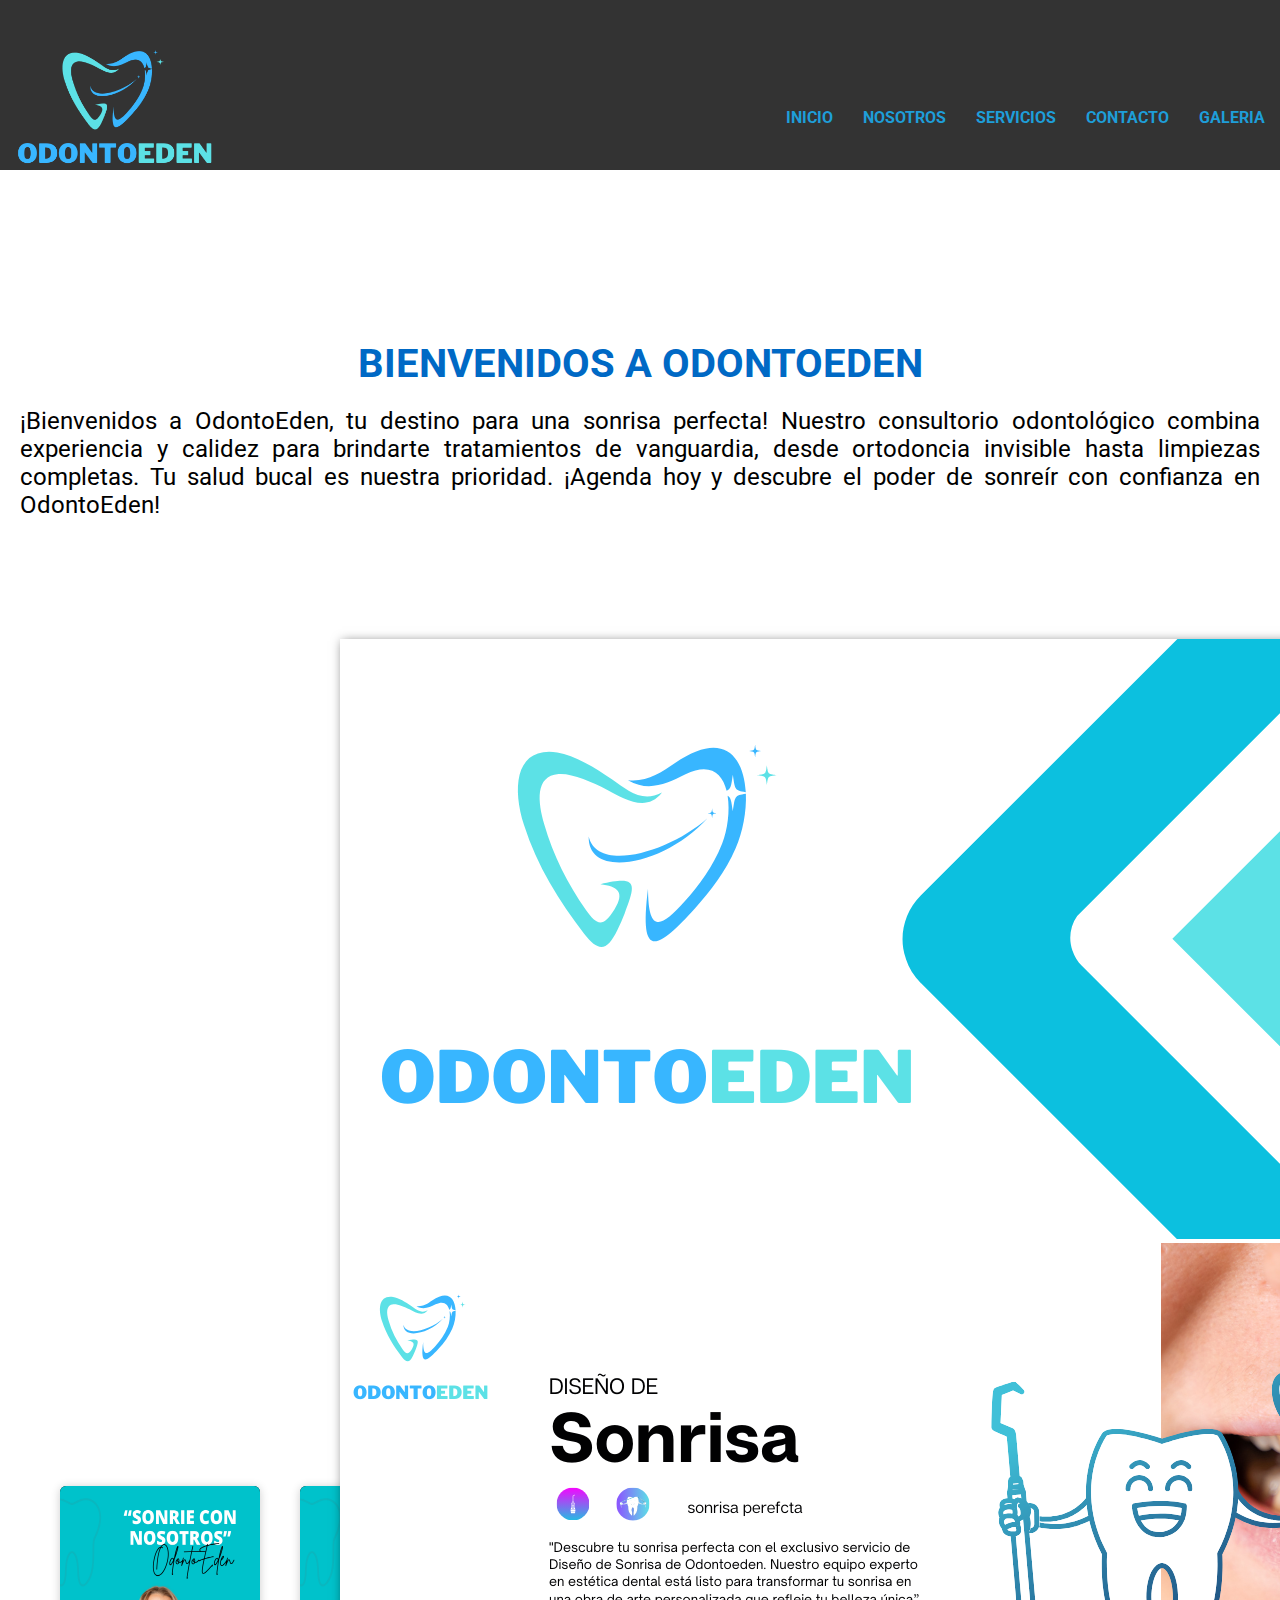
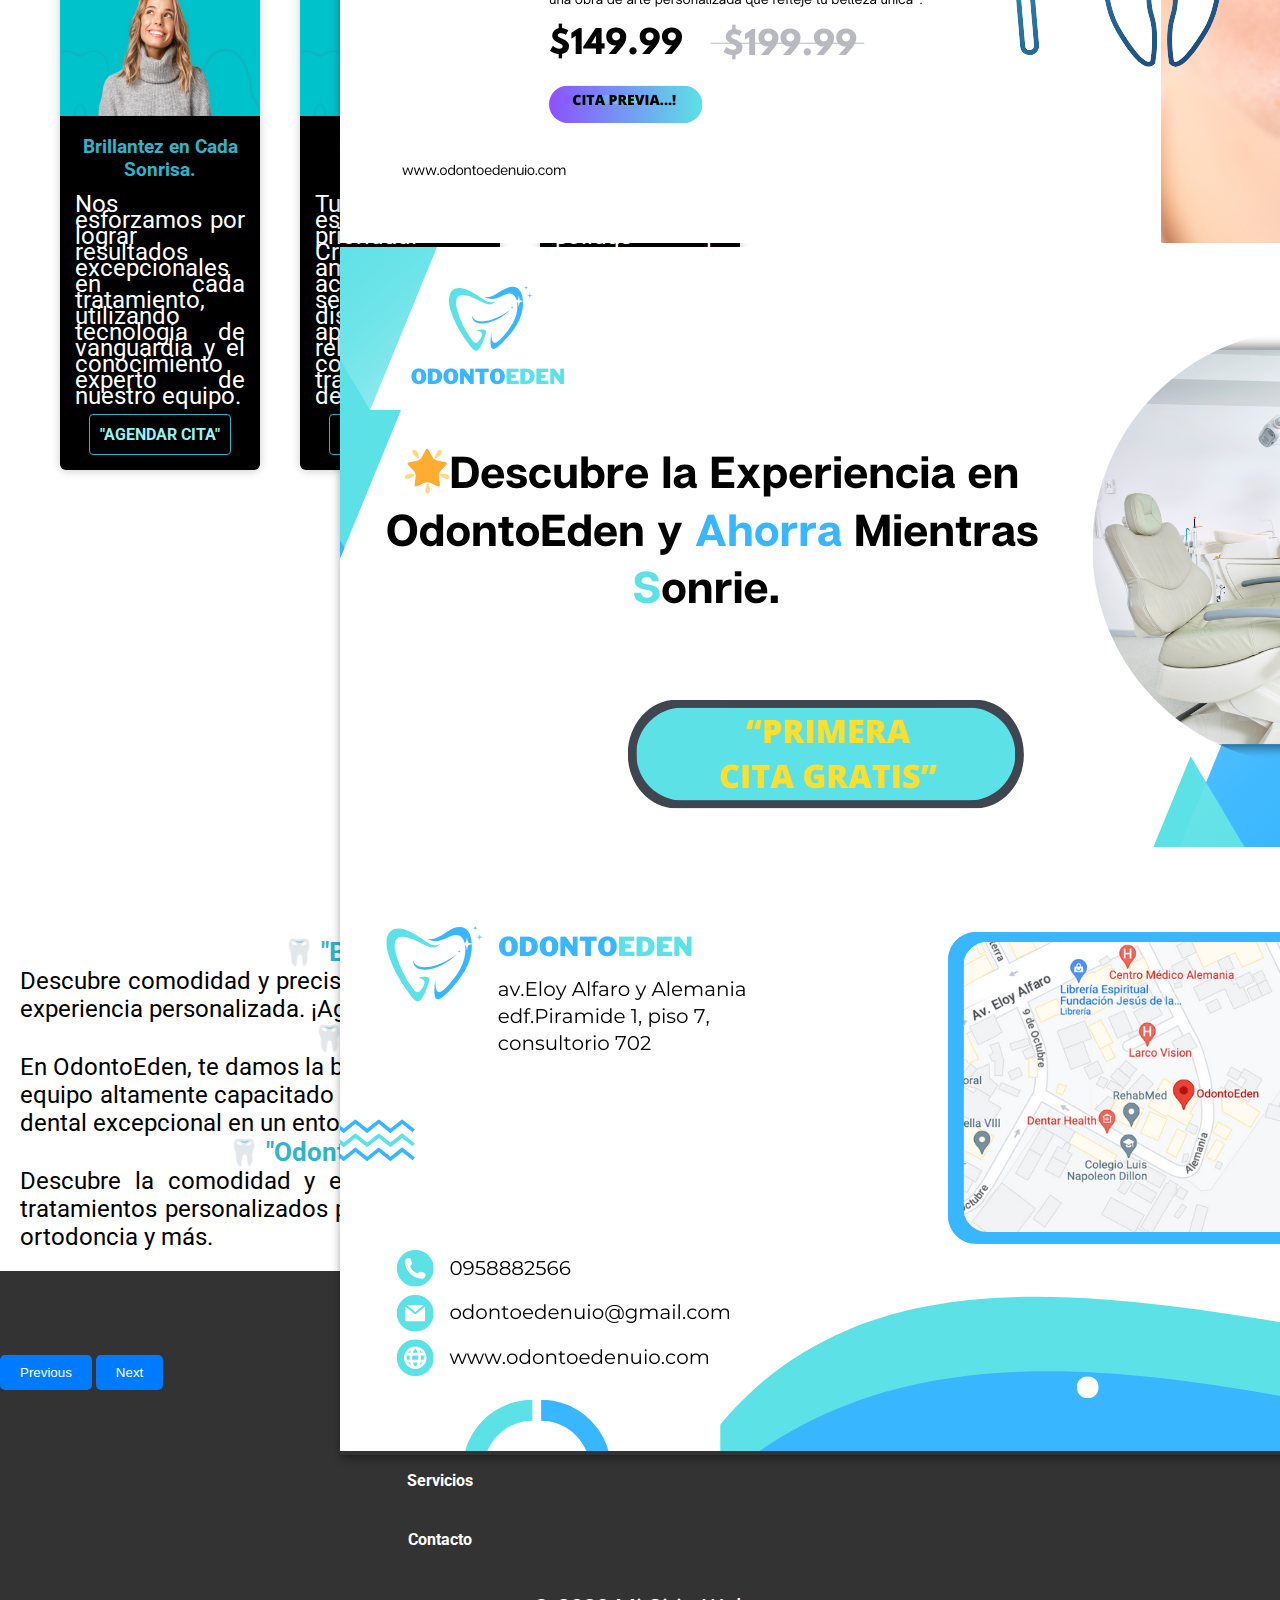
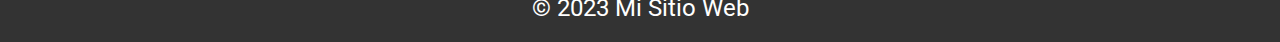
<file: index.html>
<!DOCTYPE html>
<html lang="en">
<head>
    <meta charset="UTF-8">
    <meta name="viewport" content="width=device-width, initial-scale=1.0">
    <title>OdontoEden</title>
                    <!--google font-->
    <link rel="preconnect" href="https://fonts.googleapis.com">
<link rel="preconnect" href="https://fonts.gstatic.com" crossorigin>
<link href="https://fonts.googleapis.com/css2?family=Montserrat:wght@200&family=Roboto:wght@100&display=swap" rel="stylesheet">
                    <!--uso de nuestro "favicon"-->
    <link rel="shortcut icon" href="./images/favicon.png" type="image/x-icon">
                    <!--link a la libreria-->
    <link href="https://cdnjs.cloudflare.com/ajax/libs/font-awesome/6.2.1/css/all.min.css">

    <link href="https://cdn.jsdelivr.net/npm/bootstrap@5.3.1/dist/css/bootstrap.min.css" rel="stylesheet" integrity="sha384-4bw+/aepP/YC94hEpVNVgiZdgIC5+VKNBQNGCHeKRQN+PtmoHDEXuppvnDJzQIu9" crossorigin="anonymous">

                    <!--link al "css"-->
    <link rel="stylesheet" href="./css/style.css">
</head>
<body>
    
                    <!--header de este "html"-->
    <header id="menu">
        <div> 
                    <!--nav= al menu de navegacion de este html-->
        <nav>
            <a href="index.html"><img src="./images/logo.png" class="logo" alt="logo" width="200" height="50">
            </a>
                <ul>
                    <li>
                    <a href="index.html">INICIO</a>
                    </li>
                    <li>
                    <a href="./pages/nosotros.html">NOSOTROS</a>
                    </li>
                    <li>
                    <a href="./pages/servicios.html">SERVICIOS</a>
                    </li> 
                    <li>
                    <a href="./pages/contacto.html">CONTACTO</a>
                    </li>
                    <li>
                    <a href="./pages/galeria.html">GALERIA</a>
                    </li>
                </ul>
        </nav>
    </div>
    </header>
                    <!--H1 "TITULO PRINCIPAL DE ESTE HTML"-->
    <div class="presentacion">
        <div class="flex-item1">
            <div class="p-content"> 
            <h1 class="encabezado">BIENVENIDOS A ODONTOEDEN</h1>
            <p>
                ¡Bienvenidos a OdontoEden, tu destino para una sonrisa perfecta! Nuestro consultorio odontológico combina experiencia y calidez para brindarte tratamientos de vanguardia, desde ortodoncia invisible hasta limpiezas completas. Tu salud bucal es nuestra prioridad. ¡Agenda hoy y descubre el poder de sonreír con confianza en OdontoEden!
            </p> 
    </div>
    </div> 
    </div>

                    <!--carrousel de "INICIO"-->
    <div id="carouselExampleInterval" class="carousel slide" data-bs-ride="carousel">
    <div class="carousel-inner">
    <div class="carousel-item active" data-bs-interval="10000">
    <img src="./images/silder1.png" class="d-block w-100" alt="...">
    </div>
    <div class="carousel-item" data-bs-interval="2000">
    <img src="./images/silder2.png" class="d-block w-100" alt="...">
    </div>
    <div class="carousel-item">
    <img src="./images/silder3.png" class="d-block w-100" alt="...">
    </div>
    <div class="carousel-item">
    <img src="./images/slider4.png" class="d-block w-100" alt="...">
    </div>
    </div>
    <button class="carousel-control-prev" type="button" data-bs-target="#carouselExampleInterval" data-bs-slide="prev">
    <span class="carousel-control-prev-icon" aria-hidden="true"></span>
    <span class="visually-hidden">Previous</span>
    </button>
    <button class="carousel-control-next" type="button" data-bs-target="#carouselExampleInterval" data-bs-slide="next">
    <span class="carousel-control-next-icon" aria-hidden="true"></span>
    <span class="visually-hidden">Next</span>
    </button>
    </div>
                    <!--MAIN DE ESTE HTML--> 
<main>
    <section>
    <div>
        <h1 class="encabezado"> CONÓCENOS </h1>
    </div>

        <div class="container">
            <div class="card">
                <figure>
                    <img src="./images/post1.png" alt="">
                </figure>
                <div class="contenido">
                    <h3>Brillantez en Cada Sonrisa.</h3>
                    <p> Nos esforzamos por lograr resultados excepcionales en cada tratamiento, utilizando tecnología de vanguardia y el conocimiento experto de nuestro equipo.</p>
                    <a href="#">"AGENDAR CITA"</a>
                </div>
            </div>
            <div class="card">
                <figure>
                    <img src="./images/post2.png" alt="">
                </figure>
                <div class="contenido">
                    <h3>Hospitalidad y Confort.</h3>
                    <p> Tu comodidad es nuestra prioridad. Creamos un ambiente acogedor y sereno que disipa cualquier aprensión relacionada con el tratamiento dental.</p>
                    <a href="#">"AGENDAR CITA"</a>
                </div>
            </div>
            <div class="card">
                <figure>
                    <img src="./images/post.png" alt="">
                </figure>
                <div class="contenido">
                    <h3>Confianza y Transparencia.</h3>
                    <p>Construimos relaciones sólidas basadas en la confianza y la comunicación abierta. Siempre estarás informado y empoderado en cada etapa de tu tratamiento.</p>
                    <a href="#">"AGENDAR CITA"</a>
                </div>
            </div>
        </div>
</section>
                    <!--experiencia de usuario-->

    <section class="wrapper">
        <div class="p-content">
            <h1 class="encabezado">Nuestra Experiencia de Usuario</h1>
            <h2>🦷 "Brindamos Experiencias Maravillosas Para Los Usuarios"</h2>
            <p>
                Descubre comodidad y precisión en OdontoEden. Nuestro equipo profesional y tecnología avanzada te brindan una experiencia personalizada. ¡Agenda ahora y sonríe con confianza en OdontoEden!
            </p> 
        
            <h2>🦷 "Explora Nuestro Consultorio Dental en OdontoEden" </h2>
            <p>
                En OdontoEden, te damos la bienvenida a un ambiente moderno y acogedor para tus necesidades dentales. Nuestro equipo altamente capacitado está comprometido con tu comodidad y salud bucal. Ven y experimenta una atención dental excepcional en un entorno relajante.
            </p> 
        <h2>🦷 "OdontoEden: Ortodoncia Invisible y Servicios Dentales de Calidad"</h2> 
        <p>Descubre la comodidad y estética de la ortodoncia invisible en OdontoEden. Nuestra clínica dental ofrece tratamientos personalizados para lograr la sonrisa que deseas. Visítanos para obtener servicios de alta calidad en ortodoncia y más.</p>
        </div>
    </section>

</main>

</body>

                    <!--el footer de este html-->
                    
<footer class="main-footer">
    <div class="footer-content">
    <div class="footer-section">
    <h1>Enlaces</h1>
    <ul class="footer-links">
        <li><a href="index.html">Inicio</a></li>
        <li><a href="./pages/nosotros.html">Acerca de</a></li>
        <li><a href="./pages/servicios.html">Servicios</a></li>
        <li><a href="./pages/contacto.html">Contacto</a></li>
    </ul>
    </div>
    <div class="footer-section">
    <h1>Contacto</h1>
    <p class="foot-p">Email: odontoedenuio@gmail.com</p>
    <p class="foot-p"> Teléfono: 0958882566</p>
    </div>
    </div>
    <div class="footer-bottom">
    <p class="foot-p" >&copy; 2023 Mi Sitio Web</p>
    </div>
    </footer>

<script src="https://cdn.jsdelivr.net/npm/bootstrap@5.3.1/dist/js/bootstrap.bundle.min.js" integrity="sha384-HwwvtgBNo3bZJJLYd8oVXjrBZt8cqVSpeBNS5n7C8IVInixGAoxmnlMuBnhbgrkm" crossorigin="anonymous"></script>

</html>
</file>
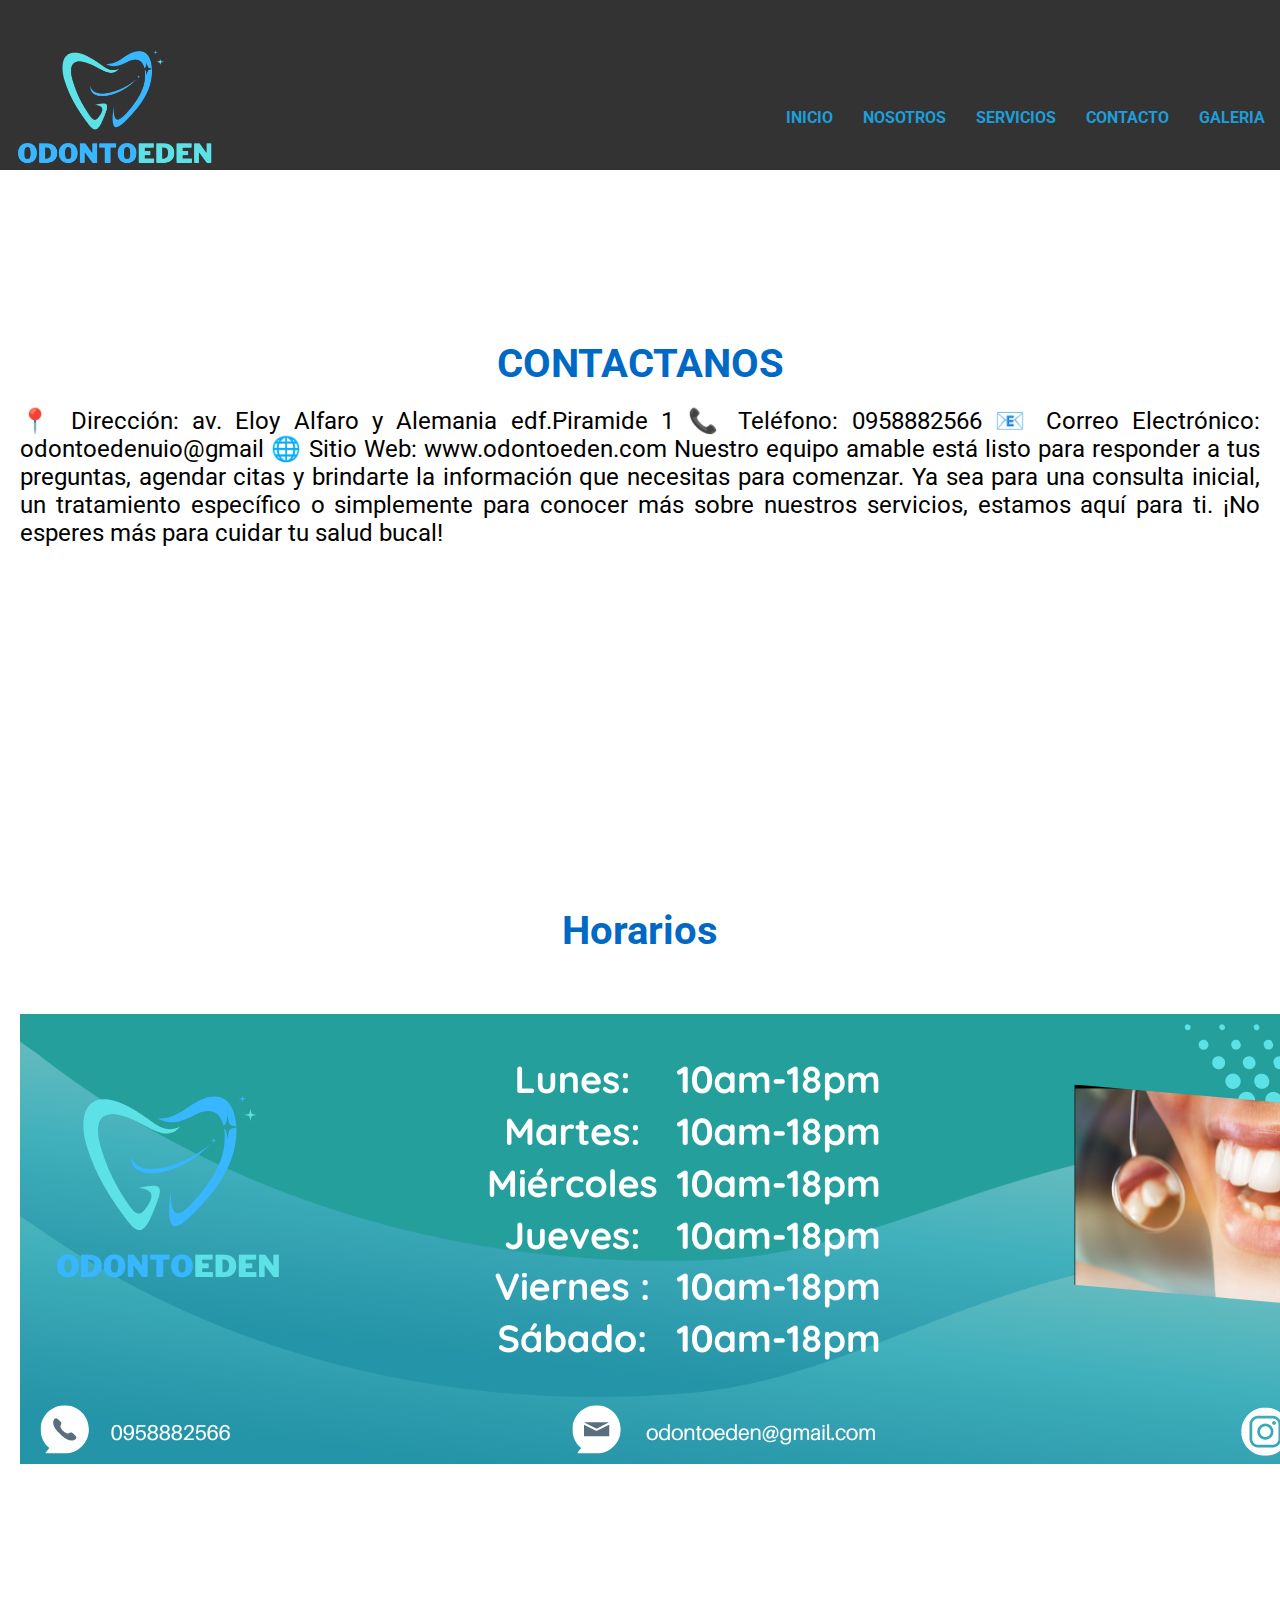
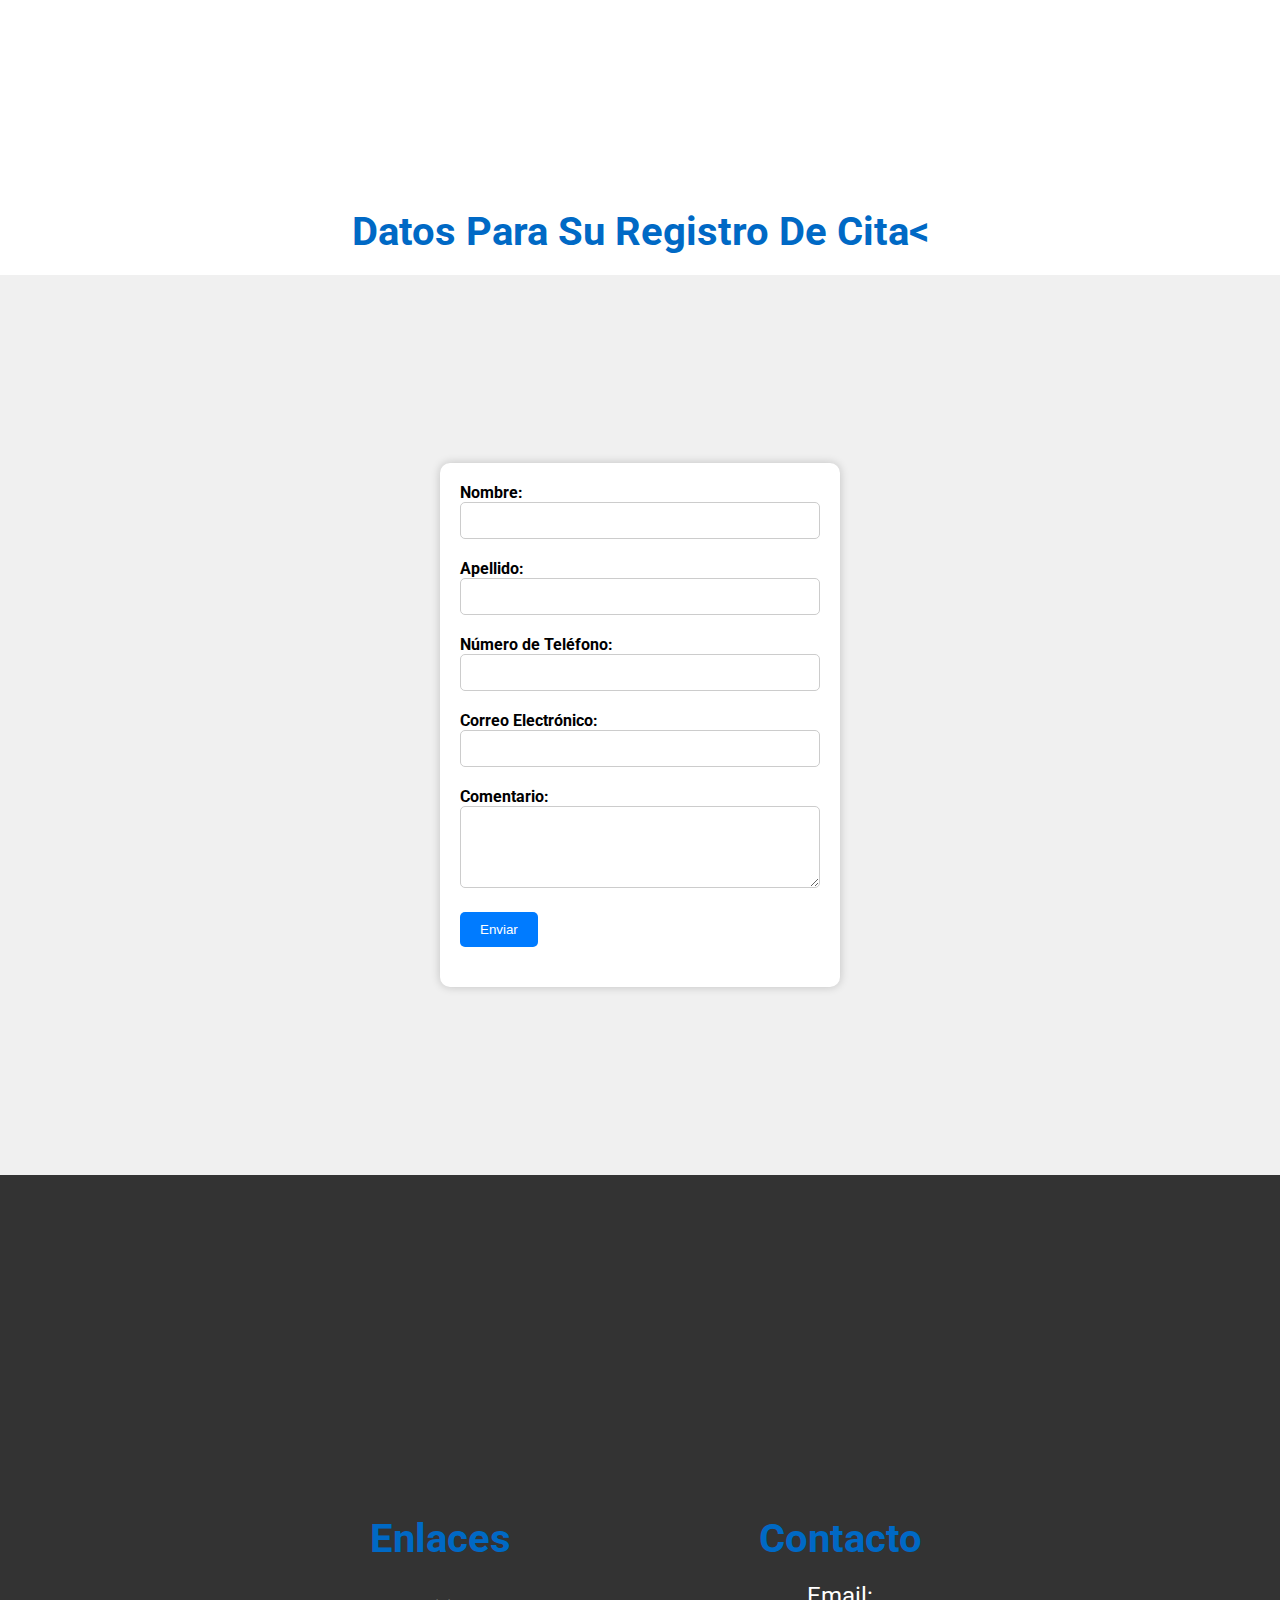
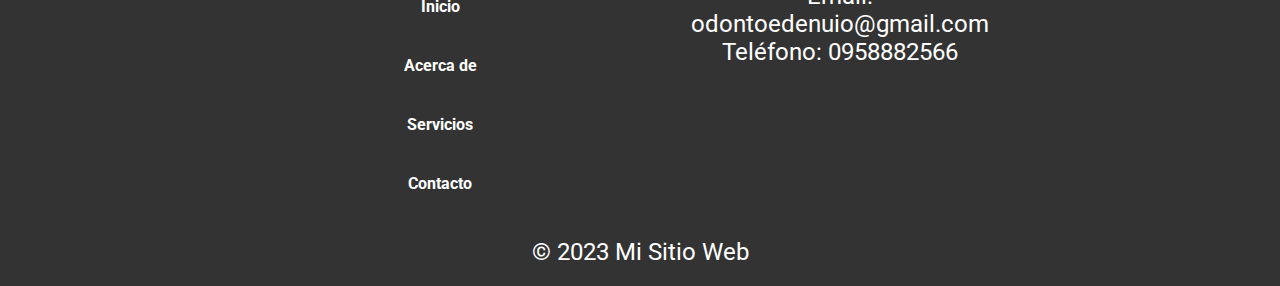
<file: pages/contacto.html>
<!DOCTYPE html>
<html lang="en">

<head>
    <meta charset="UTF-8">
    <meta name="viewport" content="width=device-width, initial-scale=1.0">
    <title>OdontoEden</title>
    <!--google font-->
    <link rel="preconnect" href="https://fonts.googleapis.com">
    <link rel="preconnect" href="https://fonts.gstatic.com" crossorigin>
    <link href="https://fonts.googleapis.com/css2?family=Montserrat:wght@200&family=Roboto:wght@100&display=swap"
        rel="stylesheet">
    <!--uso de nuestro "favicon"-->
    <link rel="shortcut icon" href="../images/favicon.png" type="image/x-icon">
    <!--link a la libreria-->
    <link href="https://cdnjs.cloudflare.com/ajax/libs/font-awesome/6.2.1/css/all.min.css">

    <link href="https://cdn.jsdelivr.net/npm/bootstrap@5.3.1/dist/css/bootstrap.min.css" rel="stylesheet"
        integrity="sha384-4bw+/aepP/YC94hEpVNVgiZdgIC5+VKNBQNGCHeKRQN+PtmoHDEXuppvnDJzQIu9" crossorigin="anonymous">

    <!--link al "css"-->
    <link rel="stylesheet" href="../css/style.css">
</head>

<body>
    <header id="menu">
        <nav>
            <a href="index.html"><img src="../images/logo.png" class="logo" alt="logo" width="200" height="50">
            </a>
            <ul>
                <li>
                    <a href="../index.html">INICIO</a>
                </li>
                <li>
                    <a href="nosotros.html">NOSOTROS</a>
                </li>
                <li>
                    <a href="servicios.html">SERVICIOS</a>
                </li>
                <li>
                    <a href="contacto.html">CONTACTO</a>
                </li>
                <li>
                    <a href="galeria.html">GALERIA</a>
                </li>
            </ul>
        </nav>
    </header>


    <div class="presentacion">
        <div class="flex-item1">
            <div class="p-content">
                <h1 class="encabezado">CONTACTANOS</h1>
                <p>
                    📍 Dirección: av. Eloy Alfaro y Alemania edf.Piramide 1
                    📞 Teléfono: 0958882566
                    📧 Correo Electrónico: odontoedenuio@gmail
                    🌐 Sitio Web: www.odontoeden.com

                    Nuestro equipo amable está listo para responder a tus preguntas, agendar citas y brindarte la
                    información que necesitas para comenzar. Ya sea para una consulta inicial, un tratamiento específico
                    o simplemente para conocer más sobre nuestros servicios, estamos aquí para ti. ¡No esperes más para
                    cuidar tu salud bucal!
                </p>

            </div>
            </section>


            <main>


                <!--lista:horarios de atencion-->
                <section>
                    <div class="p-content">
                        <h1> Horarios </h1>
                    </div>
                </section>

                <!--lista desordenada-->
                <div class="wrapper">
                    <section class="p-content">
                        <img src="../images/contacto.png" alt="">
                    </section>
                </div>


                <!--subtitulo = campo nombre y apellido-->
                <!--formulario de la parte de contacto de este html-->
                <!--method = post = enviar datos - get = traer datos-->

     <h1>Datos Para Su Registro De Cita<</h1>
    <div class="container-form"> 
    <div class="formulario">
        <form>
            <div class="form-group">
                <label for="nombre">Nombre:</label>
                <input type="text" id="nombre" name="nombre" required>
            </div>
            <div class="form-group">
                <label for="apellido">Apellido:</label>
                <input type="text" id="apellido" name="apellido" required>
            </div>
            <div class="form-group">
                <label for="telefono">Número de Teléfono:</label>
                <input type="tel" id="telefono" name="telefono" required>
            </div>
            <div class="form-group">
                <label for="email">Correo Electrónico:</label>
                <input type="email" id="email" name="email" required>
            </div>
            <div class="form-group">
                <label for="comentario">Comentario:</label>
                <textarea id="comentario" name="comentario" rows="4" required></textarea>
            </div>
            <div class="form-group">
                <button type="submit">Enviar</button>
            </div>
        </form>
    </div> 
    </div>
</main>


            <!--el footer de este html-->
<footer class="main-footer">
    <div class="footer-content">
    <div class="footer-section">
    <h1>Enlaces</h1>
    <ul class="footer-links">
        <li><a href="index.html">Inicio</a></li>
        <li><a href="./pages/nosotros.html">Acerca de</a></li>
        <li><a href="./pages/servicios.html">Servicios</a></li>
        <li><a href="./pages/contacto.html">Contacto</a></li>
    </ul>
    </div>
    <div class="footer-section">
    <h1>Contacto</h1>
    <p class="foot-p">Email: odontoedenuio@gmail.com</p>
    <p class="foot-p"> Teléfono: 0958882566</p>
    </div>
    </div>
    <div class="footer-bottom">
    <p class="foot-p" >&copy; 2023 Mi Sitio Web</p>
    </div>
    </footer>
<script src="https://cdn.jsdelivr.net/npm/bootstrap@5.3.1/dist/js/bootstrap.bundle.min.js"
                integrity="sha384-HwwvtgBNo3bZJJLYd8oVXjrBZt8cqVSpeBNS5n7C8IVInixGAoxmnlMuBnhbgrkm"
                crossorigin="anonymous"></script>

</html>
</file>
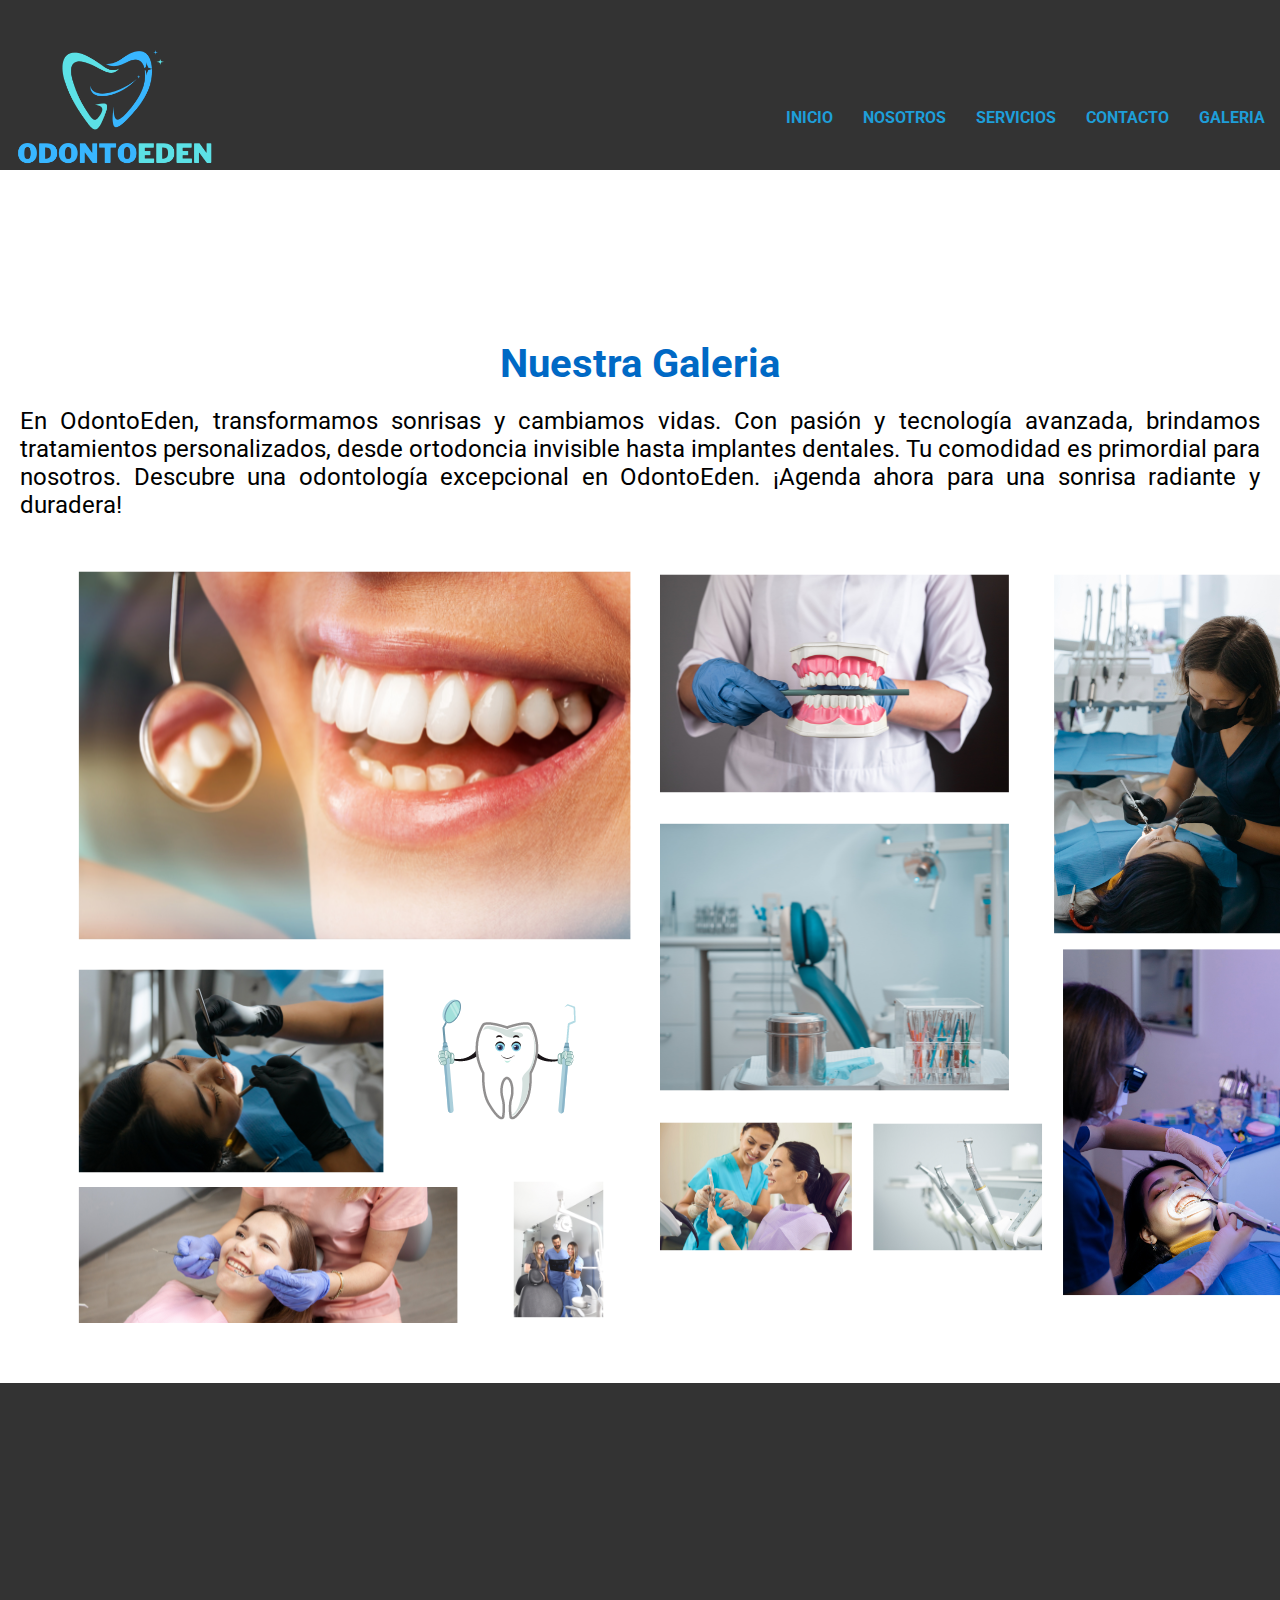
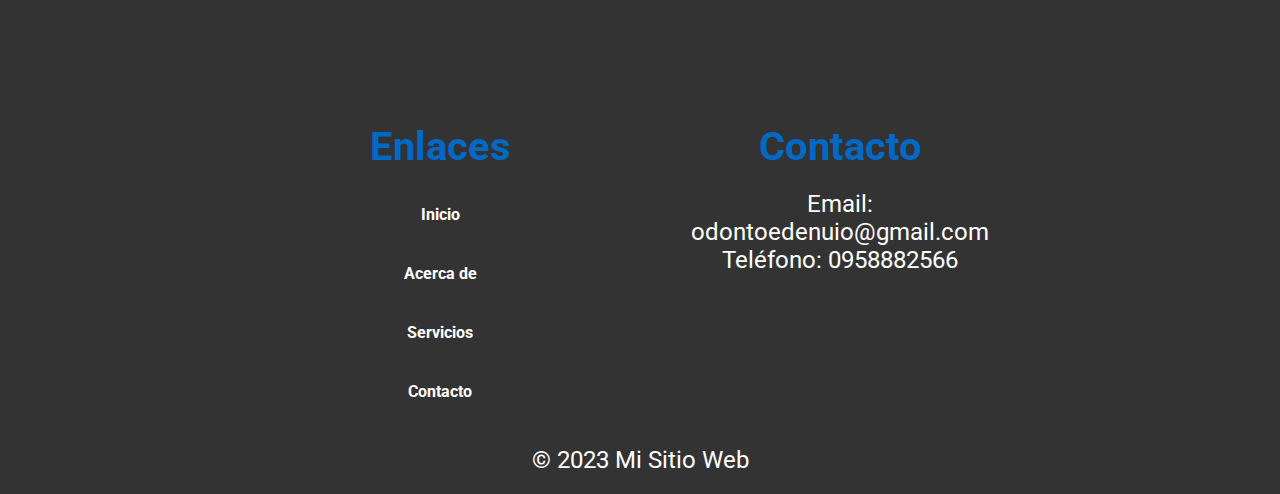
<file: pages/galeria.html>
<!DOCTYPE html>
<html lang="en">
<head>
    <meta charset="UTF-8">
    <meta name="viewport" content="width=device-width, initial-scale=1.0">
    <title>OdontoEden</title>
                    <!--google font-->
    <link rel="preconnect" href="https://fonts.googleapis.com">
<link rel="preconnect" href="https://fonts.gstatic.com" crossorigin>
<link href="https://fonts.googleapis.com/css2?family=Montserrat:wght@200&family=Roboto:wght@100&display=swap" rel="stylesheet">
                    <!--uso de nuestro "favicon"-->
    <link rel="shortcut icon" href="../images/favicon.png" type="image/x-icon">
                    <!--link a la libreria-->
    <link href="https://cdnjs.cloudflare.com/ajax/libs/font-awesome/6.2.1/css/all.min.css">

    <link href="https://cdn.jsdelivr.net/npm/bootstrap@5.3.1/dist/css/bootstrap.min.css" rel="stylesheet" integrity="sha384-4bw+/aepP/YC94hEpVNVgiZdgIC5+VKNBQNGCHeKRQN+PtmoHDEXuppvnDJzQIu9" crossorigin="anonymous">

                    <!--link al "css"-->
    <link rel="stylesheet" href="../css/style.css">
</head>
<body>
    <header id="menu">
        <nav>
            <a href="index.html"><img src="../images/logo.png" class="logo" alt="logo" width="200" height="50">
            </a>
            <ul>
                <li>
                    <a href="../index.html">INICIO</a>
                </li>
                <li>
                    <a href="nosotros.html">NOSOTROS</a>
                </li>
                <li>
                    <a href="servicios.html">SERVICIOS</a>
                </li> 
                <li>
                    <a href="contacto.html">CONTACTO</a>
                </li>
                <li>
                    <a href="galeria.html">GALERIA</a>
                </li>
            </ul>
        </nav>
    </header>
    <div class="presentacion">
        <div class="flex-item1">
            <div class="p-content"> 
            <h1 class="encabezado">Nuestra Galeria</h1>
            <p>
            En OdontoEden, transformamos sonrisas y cambiamos vidas. Con pasión y tecnología avanzada, brindamos tratamientos personalizados, desde ortodoncia invisible hasta implantes dentales. Tu comodidad es primordial para nosotros. Descubre una odontología excepcional en OdontoEden. ¡Agenda ahora para una sonrisa radiante y duradera!
            </p>
            <main> 
                <div class="p-content">
                    <section class="servicios">
                        <div>
                        <img src="../images/galeria.png" alt="">
                        </div>
                    </section> 
                </div>
            </main>

        </div>
        <!--footer de este Html-->
        <footer class="main-footer">
            <div class="footer-content">
            <div class="footer-section">
            <h1>Enlaces</h1>
            <ul class="footer-links">
                <li><a href="./index.html">Inicio</a></li>
                <li><a href="../pages/nosotros.html">Acerca de</a></li>
                <li><a href="../pages/servicios.html">Servicios</a></li>
                <li><a href="../pages/contacto.html">Contacto</a></li>
            </ul>
            </div>
            <div class="footer-section">
            <h1>Contacto</h1>
            <p class="foot-p">Email: odontoedenuio@gmail.com</p>
            <p class="foot-p"> Teléfono: 0958882566</p>
            </div>
            </div>
            <div class="footer-bottom">
            <p class="foot-p" >&copy; 2023 Mi Sitio Web</p>
            </div>
            </footer>
        
        <script src="https://cdn.jsdelivr.net/npm/bootstrap@5.3.1/dist/js/bootstrap.bundle.min.js" integrity="sha384-HwwvtgBNo3bZJJLYd8oVXjrBZt8cqVSpeBNS5n7C8IVInixGAoxmnlMuBnhbgrkm" crossorigin="anonymous"></script>
        
        </html>
</file>
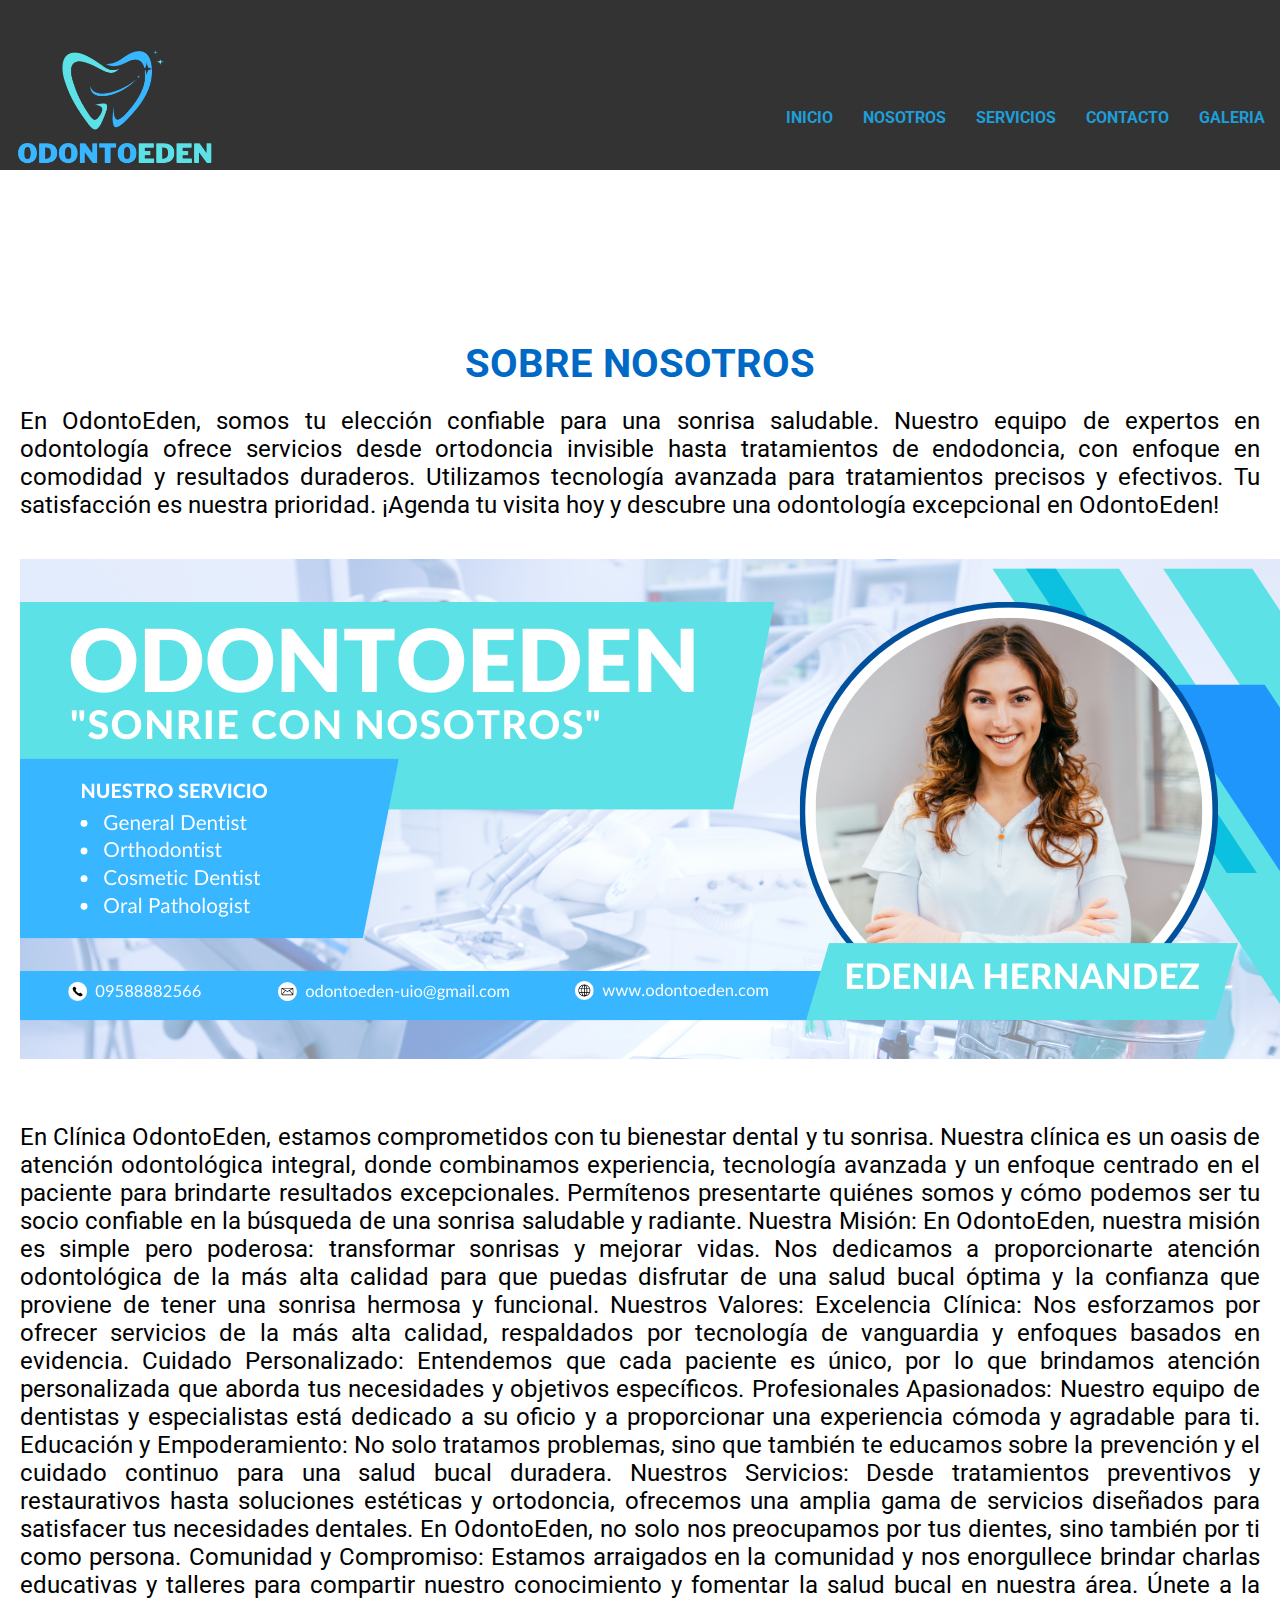
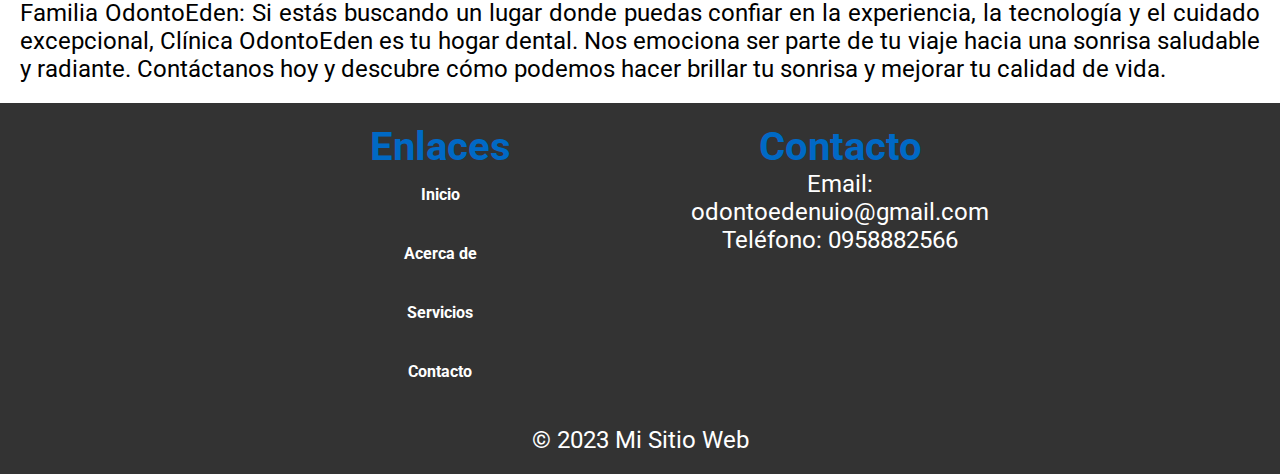
<file: pages/nosotros.html>
<!DOCTYPE html>
<html lang="en">
<head>
    <meta charset="UTF-8">
    <meta name="viewport" content="width=device-width, initial-scale=1.0">
    <title>OdontoEden</title>
                    <!--google font-->
    <link rel="preconnect" href="https://fonts.googleapis.com">
<link rel="preconnect" href="https://fonts.gstatic.com" crossorigin>
<link href="https://fonts.googleapis.com/css2?family=Montserrat:wght@200&family=Roboto:wght@100&display=swap" rel="stylesheet">
                    <!--uso de nuestro "favicon"-->
    <link rel="shortcut icon" href="../images/favicon.png" type="image/x-icon">
                    <!--link a la libreria-->
    <link href="https://cdnjs.cloudflare.com/ajax/libs/font-awesome/6.2.1/css/all.min.css">

    <link href="https://cdn.jsdelivr.net/npm/bootstrap@5.3.1/dist/css/bootstrap.min.css" rel="stylesheet" integrity="sha384-4bw+/aepP/YC94hEpVNVgiZdgIC5+VKNBQNGCHeKRQN+PtmoHDEXuppvnDJzQIu9" crossorigin="anonymous">

                    <!--link al "css"-->
    <link rel="stylesheet" href="../css/style.css">
</head>
<body>
    <header id="menu">
        <nav>
            <a href="index.html"><img src="../images/logo.png" class="logo" alt="logo" width="200" height="50">
            </a>
            <ul>
                <li>
                    <a href="../index.html">INICIO</a>
                </li>
                <li>
                    <a href="nosotros.html">NOSOTROS</a>
                </li>
                <li>
                    <a href="servicios.html">SERVICIOS</a>
                </li> 
                <li>
                    <a href="contacto.html">CONTACTO</a>
                </li>
                <li>
                    <a href="galeria.html">GALERIA</a>
                </li>
            </ul>
        </nav>
    </header>
    <section class="presentacion">
        <div class="flex-item1">
            <div class="p-content"> 
            <h1> SOBRE NOSOTROS</h1>
            <p>
                En OdontoEden, somos tu elección confiable para una sonrisa saludable. Nuestro equipo de expertos en odontología ofrece servicios desde ortodoncia invisible hasta tratamientos de endodoncia, con enfoque en comodidad y resultados duraderos. Utilizamos tecnología avanzada para tratamientos precisos y efectivos. Tu satisfacción es nuestra prioridad. ¡Agenda tu visita hoy y descubre una odontología excepcional en OdontoEden!
            </p>
        </div>
        </div>
                    <!--H1 "TITULO PRINCIPAL DE ESTE HTML"-->        
<main>
    <div class="wrapper">
        <section class="servicios">
                <div class="p-content"> 
                    
                        <img src="../images/nosotros.png" alt="">
                        <h4>"Tu sonrisa perfecta, nuestra pasión constante: <br>Descubre el arte de sonreír con nosotros."</h4>
                    
                    
                <p>
                    En Clínica OdontoEden, estamos comprometidos con tu bienestar dental y tu sonrisa. Nuestra clínica es un oasis de atención odontológica integral, donde combinamos experiencia, tecnología avanzada y un enfoque centrado en el paciente para brindarte resultados excepcionales. Permítenos presentarte quiénes somos y cómo podemos ser tu socio confiable en la búsqueda de una sonrisa saludable y radiante.

Nuestra Misión:
En OdontoEden, nuestra misión es simple pero poderosa: transformar sonrisas y mejorar vidas. Nos dedicamos a proporcionarte atención odontológica de la más alta calidad para que puedas disfrutar de una salud bucal óptima y la confianza que proviene de tener una sonrisa hermosa y funcional.

Nuestros Valores:

Excelencia Clínica: Nos esforzamos por ofrecer servicios de la más alta calidad, respaldados por tecnología de vanguardia y enfoques basados en evidencia.
Cuidado Personalizado: Entendemos que cada paciente es único, por lo que brindamos atención personalizada que aborda tus necesidades y objetivos específicos.
Profesionales Apasionados: Nuestro equipo de dentistas y especialistas está dedicado a su oficio y a proporcionar una experiencia cómoda y agradable para ti.
Educación y Empoderamiento: No solo tratamos problemas, sino que también te educamos sobre la prevención y el cuidado continuo para una salud bucal duradera.
Nuestros Servicios:
Desde tratamientos preventivos y restaurativos hasta soluciones estéticas y ortodoncia, ofrecemos una amplia gama de servicios diseñados para satisfacer tus necesidades dentales. En OdontoEden, no solo nos preocupamos por tus dientes, sino también por ti como persona.

Comunidad y Compromiso:
Estamos arraigados en la comunidad y nos enorgullece brindar charlas educativas y talleres para compartir nuestro conocimiento y fomentar la salud bucal en nuestra área.

Únete a la Familia OdontoEden:
Si estás buscando un lugar donde puedas confiar en la experiencia, la tecnología y el cuidado excepcional, Clínica OdontoEden es tu hogar dental. Nos emociona ser parte de tu viaje hacia una sonrisa saludable y radiante. Contáctanos hoy y descubre cómo podemos hacer brillar tu sonrisa y mejorar tu calidad de vida.
    </p>
</div>
</main>


                    <!--el footer de este html-->
                    
 <footer class="main-footer">
        <div class="footer-content">
        <div class="footer-section">
        <h1>Enlaces</h1>
        <ul class="footer-links">
                <li><a href="./index.html">Inicio</a></li>
            <li><a href="../pages/nosotros.html">Acerca de</a></li>
            <li><a href="../pages/servicios.html">Servicios</a></li>
            <li><a href="../pages/contacto.html">Contacto</a></li>
         </ul>
            </div>
        <div class="footer-section">
        <h1>Contacto</h1>
        <p class="foot-p">Email: odontoedenuio@gmail.com</p>
         <p class="foot-p"> Teléfono: 0958882566</p>
        </div>
        </div>
        <div class="footer-bottom">
        <p class="foot-p" >&copy; 2023 Mi Sitio Web</p>
        </div>
     </footer>
                    
    <script src="https://cdn.jsdelivr.net/npm/bootstrap@5.3.1/dist/js/bootstrap.bundle.min.js" integrity="sha384-HwwvtgBNo3bZJJLYd8oVXjrBZt8cqVSpeBNS5n7C8IVInixGAoxmnlMuBnhbgrkm" crossorigin="anonymous"></script>
                    
    </html>
</file>
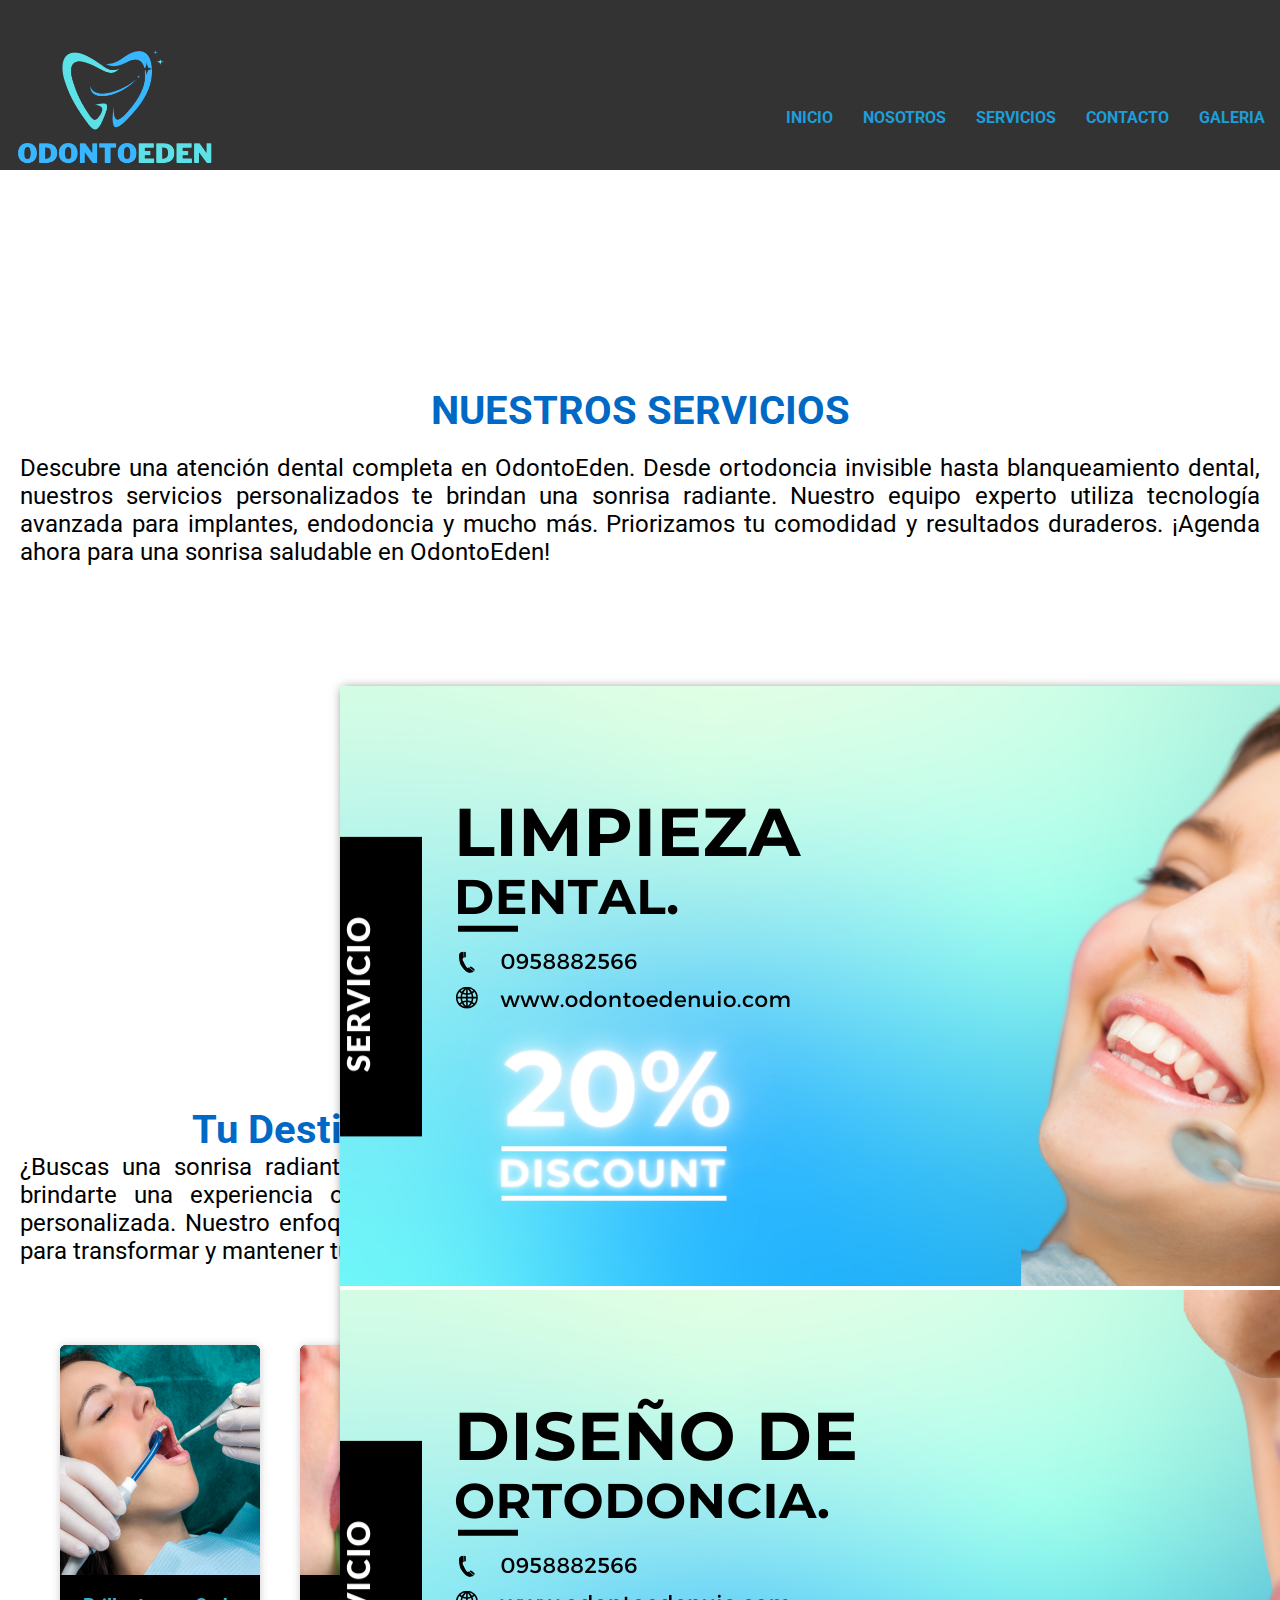
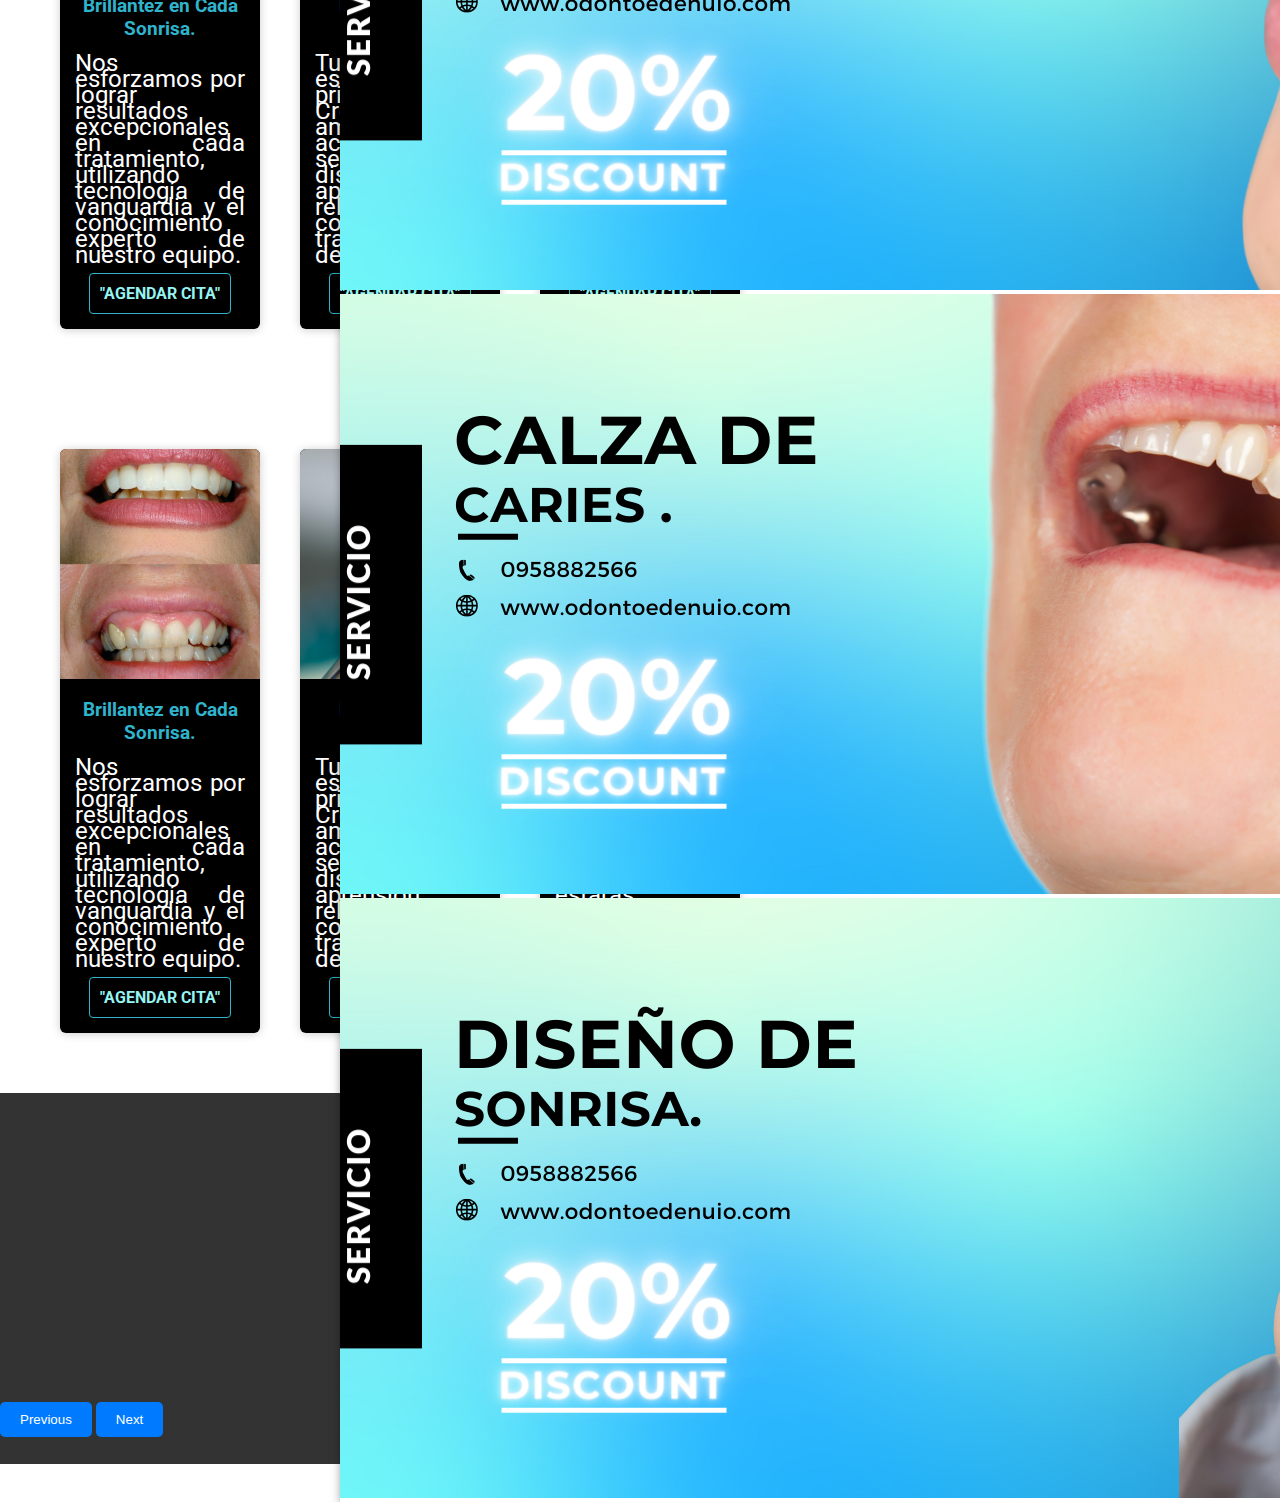
<file: pages/servicios.html>
<!DOCTYPE html>
<html lang="en">
<head>
    <meta charset="UTF-8">
    <meta name="viewport" content="width=device-width, initial-scale=1.0">
    <title>OdontoEden</title>
                    <!--google font-->
    <link rel="preconnect" href="https://fonts.googleapis.com">
<link rel="preconnect" href="https://fonts.gstatic.com" crossorigin>
<link href="https://fonts.googleapis.com/css2?family=Montserrat:wght@200&family=Roboto:wght@100&display=swap" rel="stylesheet">
                    <!--uso de nuestro "favicon"-->
    <link rel="shortcut icon" href="../images/favicon.png" type="image/x-icon">
                    <!--link a la libreria-->
    <link href="https://cdnjs.cloudflare.com/ajax/libs/font-awesome/6.2.1/css/all.min.css">

    <link href="https://cdn.jsdelivr.net/npm/bootstrap@5.3.1/dist/css/bootstrap.min.css" rel="stylesheet" integrity="sha384-4bw+/aepP/YC94hEpVNVgiZdgIC5+VKNBQNGCHeKRQN+PtmoHDEXuppvnDJzQIu9" crossorigin="anonymous">

                    <!--link al "css"-->
    <link rel="stylesheet" href="../css/style.css">
</head>

<body>
    <header id="menu">
        <nav>
            <a href="index.html"><img src="../images/logo.png" class="logo" alt="logo" width="200" height="50">
            </a>
            <ul>
                <li>
                    <a href="../index.html">INICIO</a>
                </li>
                <li>
                    <a href="nosotros.html">NOSOTROS</a>
                </li>
                <li>
                    <a href="servicios.html">SERVICIOS</a>
                </li> 
                <li>
                    <a href="contacto.html">CONTACTO</a>
                </li>
                <li>
                    <a href="galeria.html">GALERIA</a>
                </li>
            </ul>
        </nav>
    </header>
    <h1>NUESTROS SERVICIOS</h1>
        <div class="flex-item1">
            <div class="p-content"> 
            <h1 class="encabezado">NUESTROS SERVICIOS</h1>
        <p>
            Descubre una atención dental completa en OdontoEden. Desde ortodoncia invisible hasta blanqueamiento dental, nuestros servicios personalizados te brindan una sonrisa radiante. Nuestro equipo experto utiliza tecnología avanzada para implantes, endodoncia y mucho más. Priorizamos tu comodidad y resultados duraderos. ¡Agenda ahora para una sonrisa saludable en OdontoEden!
        </p>
        
      </div>
      </div>
    
    <main>
          <!--carrousel de "INICIO"-->
    <div id="carouselExampleInterval" class="carousel slide" data-bs-ride="carousel">
      <div class="carousel-inner">
      <div class="carousel-item active" data-bs-interval="10000">
      <img src="../images/servicio1.png" class="d-block w-100" alt="...">
      </div>
      <div class="carousel-item" data-bs-interval="2000">
      <img src="../images/servicio2.png" class="d-block w-100" alt="...">
      </div>
      <div class="carousel-item" data-bs-interval="2000">
      <img src="../images/servicio3.png" class="d-block w-100" alt="...">
      </div>
      <div class="carousel-item" data-bs-interval="2000">
      <img src="../images/servicio4.png" class="d-block w-100" alt="...">
      </div>
      </div>
      <button class="carousel-control-prev" type="button" data-bs-target="#carouselExampleInterval" data-bs-slide="prev">
      <span class="carousel-control-prev-icon" aria-hidden="true"></span>
      <span class="visually-hidden">Previous</span>
      </button>
      <button class="carousel-control-next" type="button" data-bs-target="#carouselExampleInterval" data-bs-slide="next">
      <span class="carousel-control-next-icon" aria-hidden="true"></span>
      <span class="visually-hidden">Next</span>
      </button>
      </div>

        <section class="presentacion">
          <div class="p-content">
                  <h1>Tu Destino para una Sonrisa Saludable y Radiante</h1>
                  <p>
                    ¿Buscas una sonrisa radiante y saludable? ¡No busques más! En Clínica OdontoEden, estamos dedicados a brindarte una experiencia odontológica excepcional que combina tecnología de vanguardia con atención personalizada. Nuestro enfoque en la excelencia y el bienestar del paciente nos convierte en el destino perfecto para transformar y mantener tu salud bucal.
                  </p>
          </div>
        </section>    

        <div class="container">
          <div class="card">
              <figure>
                  <img src="../images/card1.png" alt="">
              </figure>
              <div class="contenido">
                  <h3>Brillantez en Cada Sonrisa.</h3>
                  <p> Nos esforzamos por lograr resultados excepcionales en cada tratamiento, utilizando tecnología de vanguardia y el conocimiento experto de nuestro equipo.</p>
                  <a href="#">"AGENDAR CITA"</a>
              </div>
          </div>
          <div class="card">
              <figure>
                  <img src="../images/card2.png" alt="">
              </figure>
              <div class="contenido">
                  <h3>Hospitalidad y Confort.</h3>
                  <p> Tu comodidad es nuestra prioridad. Creamos un ambiente acogedor y sereno que disipa cualquier aprensión relacionada con el tratamiento dental.</p>
                  <a href="#">"AGENDAR CITA"</a>
              </div>
          </div>
          <div class="card">
              <figure>
                  <img src="../images/card3.png" alt="">
              </figure>
              <div class="contenido">
                  <h3>Confianza y Transparencia.</h3>
                  <p>Construimos relaciones sólidas basadas en la confianza y la comunicación abierta. Siempre estarás informado y empoderado en cada etapa de tu tratamiento.</p>
                  <a href="#">"AGENDAR CITA"</a>
              </div>
          </div>
      </div>
</section> 

<div class="container">
  <div class="card">
      <figure>
          <img src="../images/card4.png" alt="">
      </figure>
      <div class="contenido">
          <h3>Brillantez en Cada Sonrisa.</h3>
          <p> Nos esforzamos por lograr resultados excepcionales en cada tratamiento, utilizando tecnología de vanguardia y el conocimiento experto de nuestro equipo.</p>
          <a href="#">"AGENDAR CITA"</a>
      </div>
  </div>
  <div class="card">
      <figure>
          <img src="../images/card5.png" alt="">
      </figure>
      <div class="contenido">
          <h3>Hospitalidad y Confort.</h3>
          <p> Tu comodidad es nuestra prioridad. Creamos un ambiente acogedor y sereno que disipa cualquier aprensión relacionada con el tratamiento dental.</p>
          <a href="#">"AGENDAR CITA"</a>
      </div>
  </div>
  <div class="card">
      <figure>
          <img src="../images/card6.png" alt="">
      </figure>
      <div class="contenido">
          <h3>Confianza y Transparencia.</h3>
          <p>Construimos relaciones sólidas basadas en la confianza y la comunicación abierta. Siempre estarás informado y empoderado en cada etapa de tu tratamiento.</p>
          <a href="#">"AGENDAR CITA"</a>
      </div>
  </div>
</div>
</section>
      
      </main>
      <!--el footer de este html-->
                    
      <footer class="main-footer">
        <div class="footer-content">
        <div class="footer-section">
        <h1>Enlaces</h1>
        <ul class="footer-links">
            <li><a href="./index.html">Inicio</a></li>
            <li><a href="../pages/nosotros.html">Acerca de</a></li>
            <li><a href="../pages/servicios.html">Servicios</a></li>
            <li><a href="../pages/contacto.html">Contacto</a></li>
        </ul>
        </div>
        <div class="footer-section">
        <h1>Contacto</h1>
        <p class="foot-p">Email: odontoedenuio@gmail.com</p>
        <p class="foot-p"> Teléfono: 0958882566</p>
        </div>
        </div>
        <div class="footer-bottom">
        <p class="foot-p" >&copy; 2023 Mi Sitio Web</p>
        </div>
        </footer>

<script src="https://cdn.jsdelivr.net/npm/bootstrap@5.3.1/dist/js/bootstrap.bundle.min.js" integrity="sha384-HwwvtgBNo3bZJJLYd8oVXjrBZt8cqVSpeBNS5n7C8IVInixGAoxmnlMuBnhbgrkm" crossorigin="anonymous"></script>
</html>
</file>
<file: css/style.css>
@charset "UTF-8";
* {
  margin: 0;
  padding: 0%;
  box-sizing: border-box;
}

html {
  scroll-behavior: smooth;
}

body {
  margin: 0;
  left: 20%;
  right: 20%;
  background-color: #ffffff;
  font-family: "Montserrat", sans-serif;
  font-family: "Roboto", sans-serif;
  text-align: justify;
}

#menu {
  position: fixed;
  top: 0;
  left: 0;
  width: 100%;
  background-color: #333;
  color: white;
  height: 170px;
  z-index: 100;
}

ul {
  list-style-type: none;
}

a {
  text-decoration: none;
  display: inline-block;
  color: rgb(30, 158, 217);
}

.logo {
  width: 200px;
  height: 200px;
}

a {
  padding: 10px;
  font-size: 1rem;
  font-weight: bold;
  transition: all 400ms ease;
}

a:hover {
  color: aqua;
  transform: scale(1.3);
}

nav {
  display: flex;
  justify-content: space-between;
  align-items: center;
  flex-wrap: nowrap;
}

ul {
  display: flex;
  padding: 0;
}

a {
  padding: 15px;
  font-size: 1rem;
  font-weight: bold;
}

a:hover {
  color: aqua;
  transform: scale(1.3);
}

.presentacion .flex-item1 {
  margin: auto;
}

.flex-item1 h1 {
  padding: 20px;
  margin-top: 300px;
}

section .titulo-servicios .wrapper {
  padding: 20px;
  margin-top: 30px;
}

.p-content {
  max-width: 1400px;
  margin: 0 auto;
  padding: 20px;
  bottom: 50px;
}

.encabezado {
  padding: 20px;
  margin-top: 300px;
}

#carouselExampleInterval {
  width: 1200px;
  height: 500px;
}

#carouselExampleInterval .carousel-inner {
  overflow: hidden;
  max-width: 1000px;
  left: 20%;
  top: 20%;
  margin: 0 auto;
  position: relative;
  box-shadow: 2px 2px 10px rgba(0, 0, 0, 0.5);
}

.container {
  width: 100%;
  display: flex;
  max-width: 800px;
}

.card {
  width: 100%;
  margin: 20px;
  border-radius: 6px;
  overflow: hidden;
  background: rgb(0, 0, 0);
  box-shadow: 0px 1px 10px rgba(0, 0, 0, 0.2);
  cursor: default;
  transition: all 400ms ease;
}

.card:hover {
  box-shadow: 5px 5px 20px rgba(0, 0, 0, 0.4);
  transform: translateY(-3%);
}

.card img {
  width: 100%;
  height: 230px;
}

.card .contenido {
  padding: 15px;
  text-align: center;
}

.card .contenido p {
  line-height: 1rem;
  color: #ffffff;
}

.card .contenido h3 {
  font-weight: 1.5rem;
  margin-bottom: 15px;
  color: #2fb4cc;
  font-weight: bold;
}

.card .contenido a {
  text-decoration: none;
  display: inline-block;
  padding: 10px;
  margin-top: 10px;
  color: #96f5f3;
  border: 1px solid #2fb4cc;
  border-radius: 4px;
  transition: all 400ms ease;
}

.card .contenido a:hover {
  background: #2fb4cc;
  color: #ffffff;
}

p {
  font-size: 1.5rem;
  color: rgb(0, 0, 0);
  text-align: justify;
}

h1 {
  color: rgb(0, 105, 197);
  font-size: 2.5rem;
  text-align: center;
  bottom: 10px;
}

h2 {
  font-size: 1.6rem;
  text-align: center;
  color: #2fb4cc;
}

h3 {
  font-size: 1.2rem;
  font-weight: lighter;
}

h4 {
  color: #ffffff;
  font-size: 1.6rem;
  text-align: center;
  font-weight: bold;
}

.content {
  padding: 20px;
}

.main-footer {
  background-color: #333;
  color: white;
  text-align: center;
  padding: 20px 0;
}

.footer-content {
  max-width: 800px;
  margin: 0 auto;
  display: flex;
  flex-wrap: wrap;
  justify-content: space-between;
}

.footer-section {
  flex: 1;
  margin: 0 20px;
}

.footer-section h2 {
  margin-top: 0;
  color: #fff;
}

.foot-p {
  color: #fff;
  text-align: center;
}

.footer-links {
  list-style: none;
  padding: 0;
  margin: 0;
  flex-direction: column;
  justify-content: center;
}

.footer-links li {
  margin-bottom: 10px;
  flex-direction: column;
}

.footer-links a {
  color: white;
  text-decoration: none;
}

.footer-bottom {
  margin-top: 20px;
  text-align: center;
}

.container-form {
  background-color: #f0f0f0;
  margin: 0;
  padding: 0;
  display: flex;
  justify-content: center;
  align-items: center;
  min-height: 100vh;
}

.formulario {
  background-color: #ffffff;
  border-radius: 10px;
  box-shadow: 0 0 10px rgba(0, 0, 0, 0.2);
  padding: 20px;
  width: 400px;
  text-align: center;
}

.form-group {
  margin-bottom: 20px;
  text-align: left;
}

label {
  display: block;
  font-weight: bold;
}

input[type=text],
input[type=tel],
input[type=email],
textarea {
  width: 100%;
  padding: 10px;
  border: 1px solid #ccc;
  border-radius: 5px;
}

button {
  background-color: #007bff;
  color: #fff;
  border: none;
  padding: 10px 20px;
  border-radius: 5px;
  cursor: pointer;
  transition: background-color 0.3s;
}

button:hover {
  background-color: #0056b3;
}

/* Estilos para hacer el footer responsive */
@media (max-width: 768px) {
  .footer-section {
    flex: 100%;
    margin: 20px 0;
  }
}
@media (min-width: 992px) {
  /* Estilos específicos para pantallas de escritorio */
  .container {
    padding: 40px;
  }
}
/* Media query para tabletas */
@media (min-width: 768px) and (max-width: 991px) {
  /* Estilos específicos para tabletas */
  .container {
    padding: 30px;
  }
}
/* Media query para dispositivos móviles */
@media (max-width: 767px) {
  .container {
    padding: 20px;
  }
}

/*# sourceMappingURL=style.css.map */
</file>
